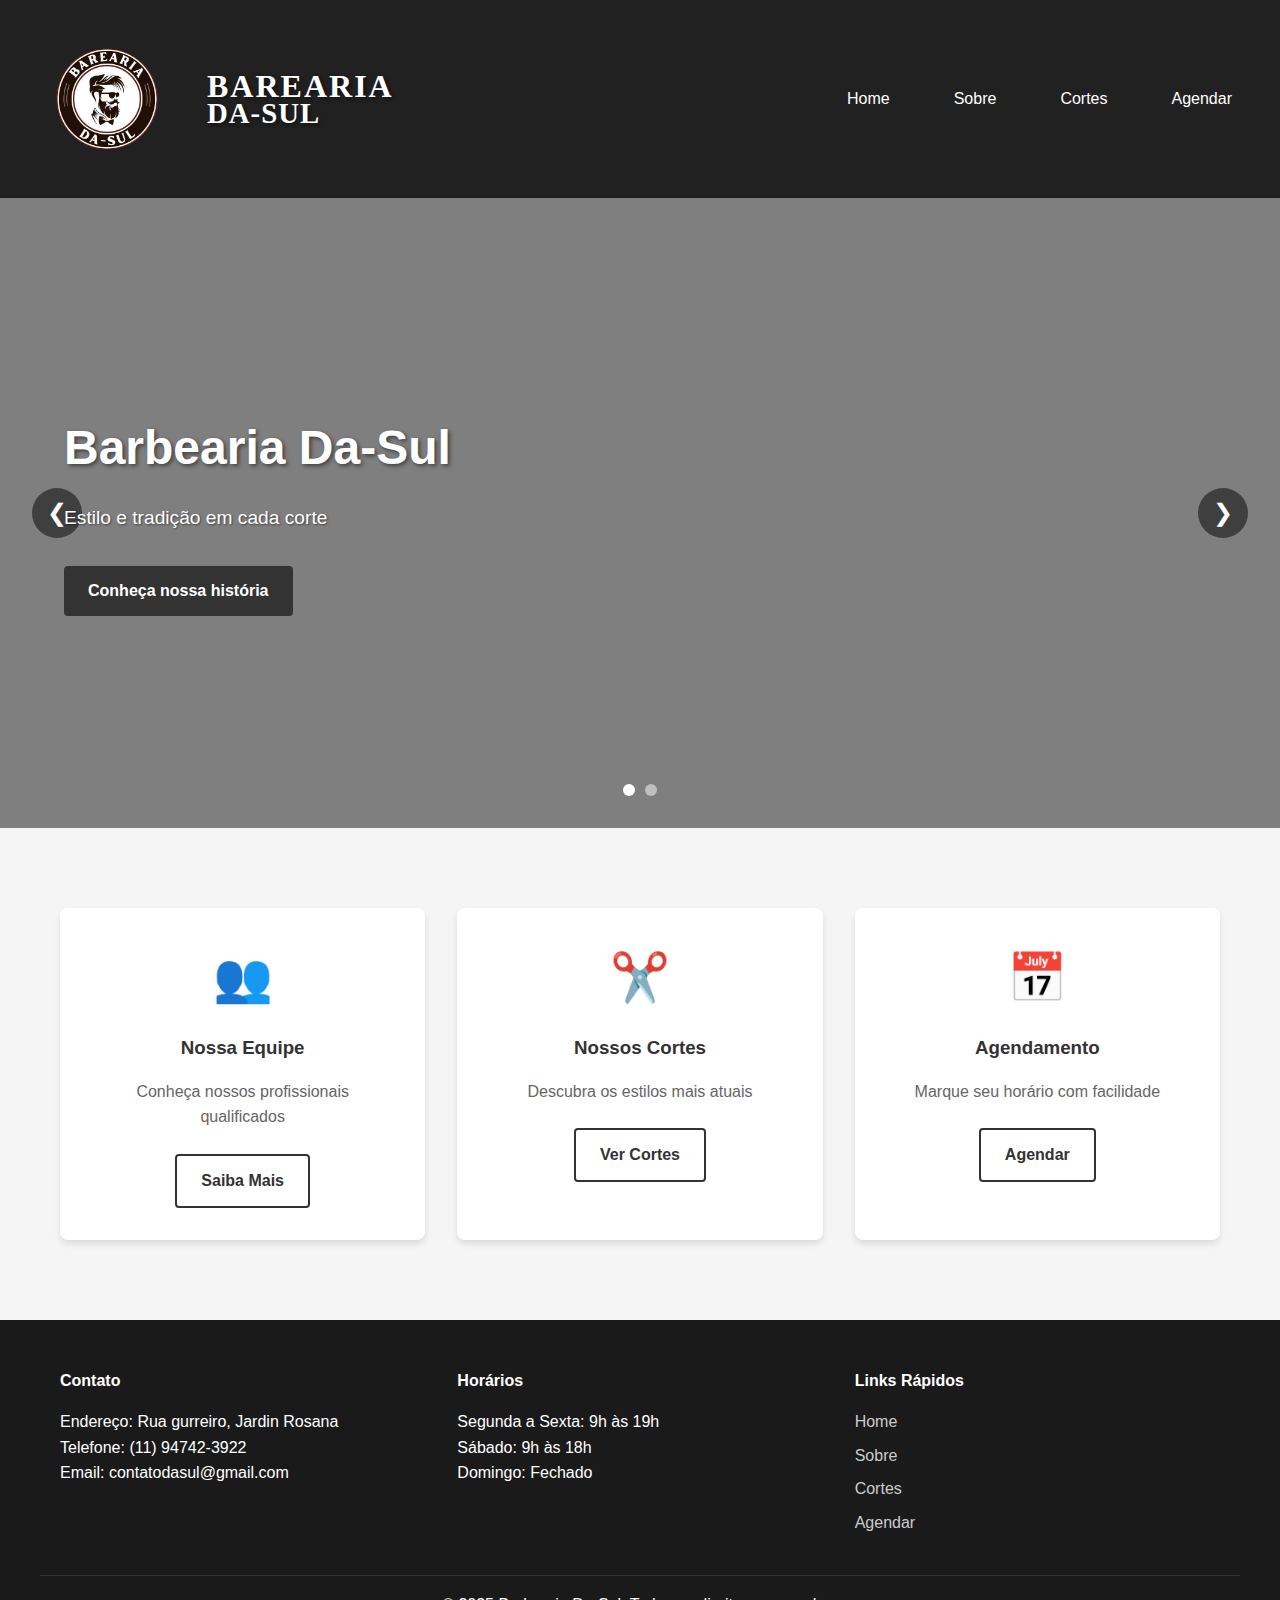
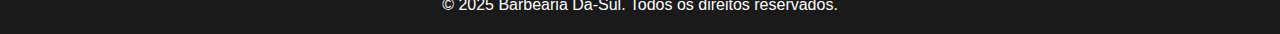
<file: index.html>
<!DOCTYPE html>
<html lang="pt-BR">
<head>
    <meta charset="UTF-8">
    <meta name="viewport" content="width=device-width, initial-scale=1.0">
    <title>Barbearia Da-Sul</title>
    <link rel="stylesheet" href="css/style.css">
</head>
<body>
    <!-- Cabeçalho -->
    <header>
        <nav class="navbar">
            <div class="logo">
    <div class="logo-container">
        <div class="logo-image">
            <img src="img/Logo.PNG" alt="Barbearia Barea Desda" class="logo-img">
        </div>
        
        <div class="logo-content">
            <div class="logo-text">
                <span class="logo-line1">BAREARIA</span>
                <span class="logo-line2">DA-SUL</span>
            </div>
        </div>
    </div>
</div>
            <ul class="nav-links">
                <li><a href="index.html">Home</a></li>
                <li><a href="sobre.html">Sobre</a></li>
                <li><a href="cortes.html">Cortes</a></li>
                <li><a href="agendamento.html">Agendar</a></li>
            </ul>
        </nav>
    </header>

    <!-- Carrossel -->
    <section class="carousel">
        <div class="carousel-slides">
            <div class="slide active">
                <div class="slide-content">
                    <h2>Barbearia Da-Sul</h2>
                    <p>Estilo e tradição em cada corte</p>
                    <a href="sobre.html" class="btn">Conheça nossa história</a>
                </div>
                <div class="slide-image" style="background-image: url('https://images.unsplash.com/photo-1585747860715-2ba37e788b70?ixlib=rb-1.2.1&auto=format&fit=crop&w=1350&q=80');"></div>
            </div>
            <div class="slide">
                <div class="slide-content">
                    <h2>Nossos Cortes</h2>
                    <p>Descubra os estilos mais atuais</p>
                    <a href="cortes.html" class="btn">Ver Cortes</a>
                </div>
                <div class="slide-image" style="background-image: url('https://images.unsplash.com/photo-1599351431202-1e0f0137899a?ixlib=rb-1.2.1&auto=format&fit=crop&w=1350&q=80');"></div>
            </div>
        </div>
        <div class="carousel-controls">
            <button class="prev">&#10094;</button>
            <button class="next">&#10095;</button>
        </div>
        <div class="carousel-indicators">
            <span class="indicator active"></span>
            <span class="indicator"></span>
        </div>
    </section>

    <!-- Seção de serviços -->
    <section class="services">
        <div class="container">
            <div class="service-card">
                <div class="service-icon">👥</div>
                <h3>Nossa Equipe</h3>
                <p>Conheça nossos profissionais qualificados</p>
                <a href="sobre.html" class="btn-secondary">Saiba Mais</a>
            </div>
            <div class="service-card">
                <div class="service-icon">✂️</div>
                <h3>Nossos Cortes</h3>
                <p>Descubra os estilos mais atuais</p>
                <a href="cortes.html" class="btn-secondary">Ver Cortes</a>
            </div>
            <div class="service-card">
                <div class="service-icon">📅</div>
                <h3>Agendamento</h3>
                <p>Marque seu horário com facilidade</p>
                <a href="agendamento.html" class="btn-secondary">Agendar</a>
            </div>
        </div>
    </section>

    <!-- Rodapé -->
    <footer>
        <div class="footer-content">
            <div class="footer-section">
                <h4>Contato</h4>
                <p>Endereço: Rua gurreiro, Jardin Rosana</p>
                <p>Telefone: (11) 94742-3922</p>
                <p>Email: contatodasul@gmail.com</p>
            </div>
            <div class="footer-section">
                <h4>Horários</h4>
                <p>Segunda a Sexta: 9h às 19h</p>
                <p>Sábado: 9h às 18h</p>
                <p>Domingo: Fechado</p>
            </div>
            <div class="footer-section">
                <h4>Links Rápidos</h4>
                <ul>
                    <li><a href="index.html">Home</a></li>
                    <li><a href="sobre.html">Sobre</a></li>
                    <li><a href="cortes.html">Cortes</a></li>
                    <li><a href="agendamento.html">Agendar</a></li>
                </ul>
            </div>
        </div>
        <div class="footer-bottom">
            <p>&copy; 2025 Barbearia Da-Sul. Todos os direitos reservados.</p>
        </div>
    </footer>

    <script src="script/script.js"></script>
</body>
</html>
</file>
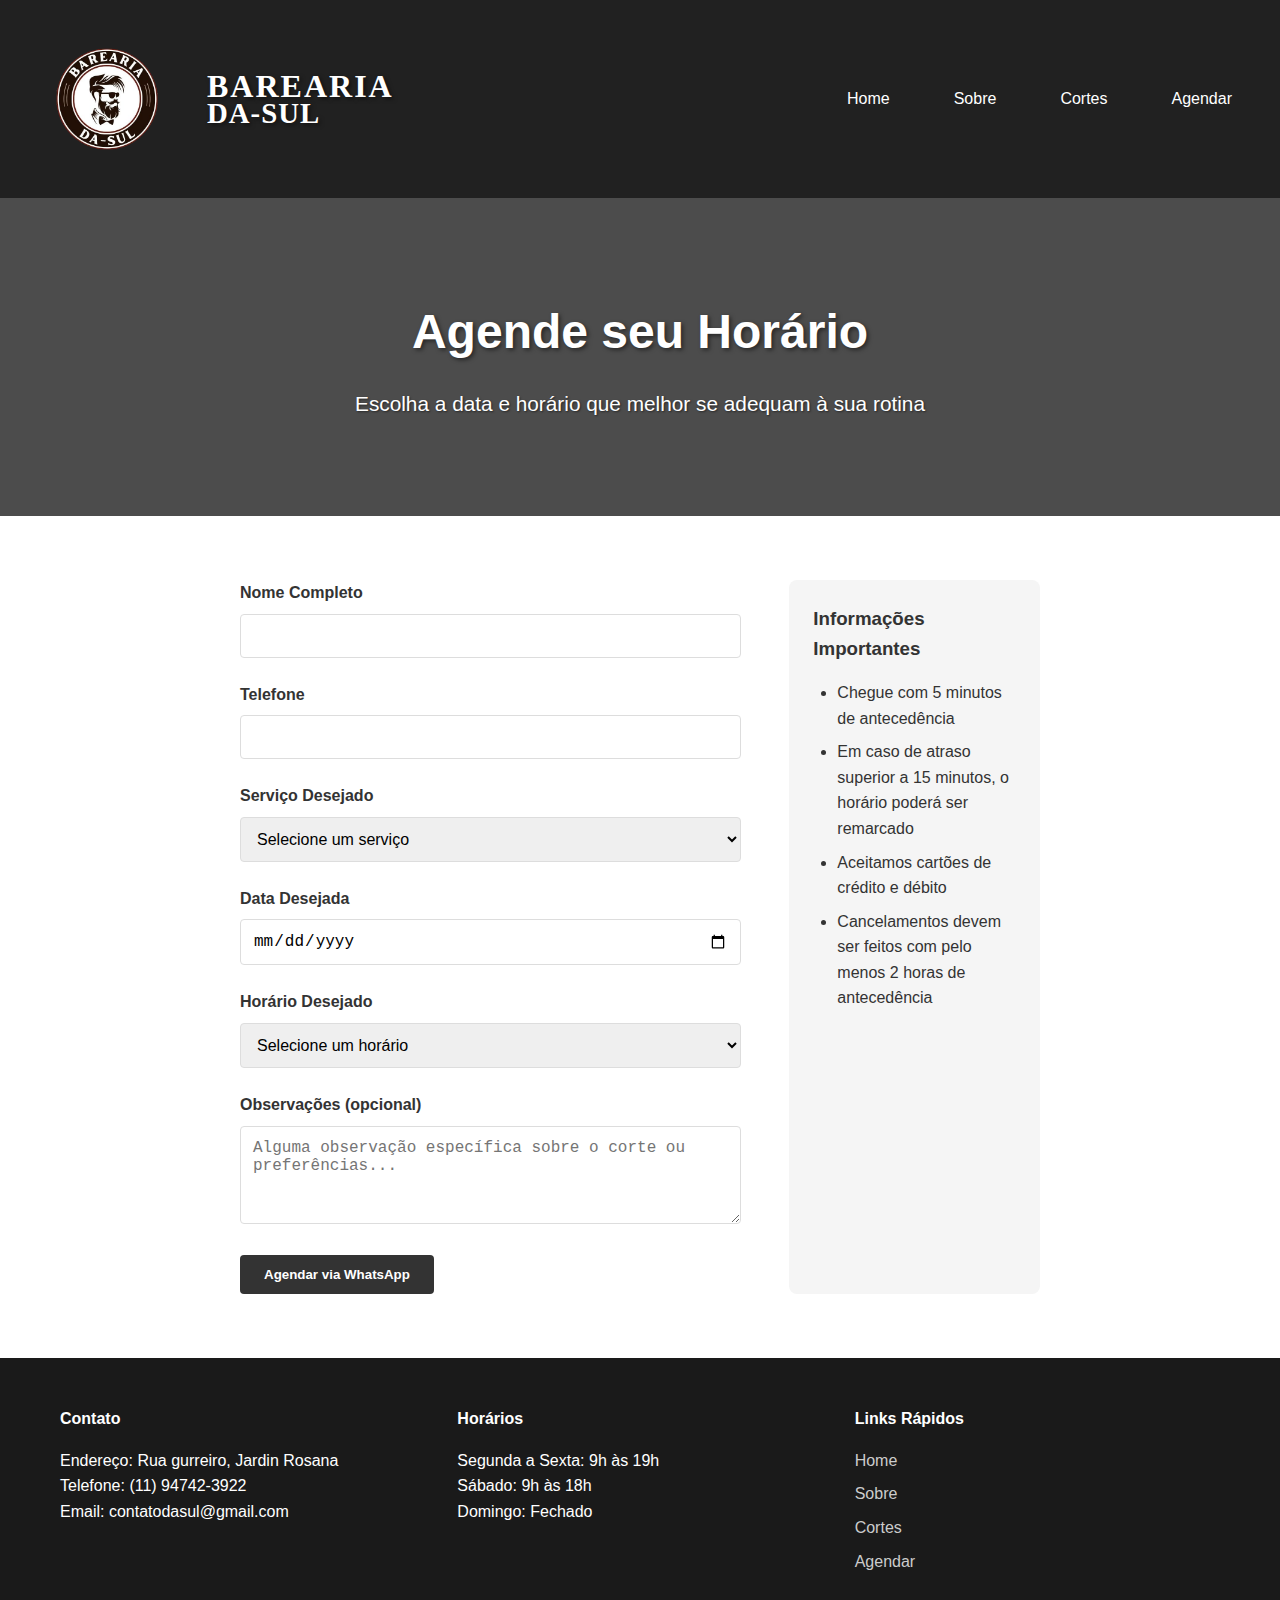
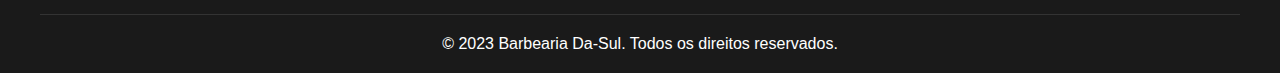
<file: agendamento.html>
<!DOCTYPE html>
<html lang="pt-BR">
<head>
    <meta charset="UTF-8">
    <meta name="viewport" content="width=device-width, initial-scale=1.0">
    <title>Agendamento - Barbearia Da-Sul</title>
    <link rel="stylesheet" href="css/style.css">
</head>
<body>
    <!-- Cabeçalho -->
    <header>
        <nav class="navbar">
            <div class="logo">
    <div class="logo-container">
        <!-- Logo de imagem -->
        <div class="logo-image">
            <img src="img/Logo.PNG" alt="Barbearia Barea Desda" class="logo-img">
        </div>
        
        <div class="logo-content">
            <div class="logo-text">
                <span class="logo-line1">BAREARIA</span>
                <span class="logo-line2">DA-SUL</span>
            </div>
        </div>
    </div>
</div>
            <ul class="nav-links">
                <li><a href="index.html">Home</a></li>
                <li><a href="sobre.html">Sobre</a></li>
                <li><a href="cortes.html">Cortes</a></li>
                <li><a href="agendamento.html">Agendar</a></li>
            </ul>
        </nav>
    </header>

    <!-- Conteúdo principal -->
    <main class="booking-page">
        <section class="booking-hero">
            <h1>Agende seu Horário</h1>
            <p>Escolha a data e horário que melhor se adequam à sua rotina</p>
        </section>

        <section class="booking-content">
            <div class="container">
                <div class="booking-form">
                    <form id="appointment-form">
                        <div class="form-group">
                            <label for="name">Nome Completo</label>
                            <input type="text" id="name" name="name" required>
                        </div>

                        <div class="form-group">
                            <label for="phone">Telefone</label>
                            <input type="tel" id="phone" name="phone" required>
                        </div>

                        <div class="form-group">
                            <label for="service">Serviço Desejado</label>
                            <select id="service" name="service" required>
                                <option value="">Selecione um serviço</option>
                                <option value="corte">Corte de Cabelo</option>
                                <option value="barba">Aparar Barba</option>
                                <option value="combo">Corte + Barba</option>
                                <option value="sobrancelha">Sobrancelha</option>
                                <option value="pigmentacao">Pigmentação</option>
                            </select>
                        </div>

                        <div class="form-group">
                            <label for="date">Data Desejada</label>
                            <input type="date" id="date" name="date" required>
                        </div>

                        <div class="form-group">
                            <label for="time">Horário Desejado</label>
                            <select id="time" name="time" required>
                                <option value="">Selecione um horário</option>
                            </select>
                            
                        </div>

                        <div class="form-group">
                            <label for="notes">Observações (opcional)</label>
                            <textarea id="notes" name="notes" rows="4" placeholder="Alguma observação específica sobre o corte ou preferências..."></textarea>
                        </div>

                        <button type="submit" class="btn">Agendar via WhatsApp</button>
                    </form>

                    <div class="booking-info">
                        <h3>Informações Importantes</h3>
                        <ul>
                            <li>Chegue com 5 minutos de antecedência</li>
                            <li>Em caso de atraso superior a 15 minutos, o horário poderá ser remarcado</li>
                            <li>Aceitamos cartões de crédito e débito</li>
                            <li>Cancelamentos devem ser feitos com pelo menos 2 horas de antecedência</li>
                        </ul>
                    </div>
                </div>
            </div>
        </section>
    </main>

    <!-- Rodapé -->
    <footer>
        <div class="footer-content">
            <div class="footer-section">
                <h4>Contato</h4>
                <p>Endereço: Rua gurreiro, Jardin Rosana</p>
                <p>Telefone: (11) 94742-3922</p>
                <p>Email: contatodasul@gmail.com</p>
            </div>
            <div class="footer-section">
                <h4>Horários</h4>
                <p>Segunda a Sexta: 9h às 19h</p>
                <p>Sábado: 9h às 18h</p>
                <p>Domingo: Fechado</p>
            </div>
            <div class="footer-section">
                <h4>Links Rápidos</h4>
                <ul>
                    <li><a href="index.html">Home</a></li>
                    <li><a href="sobre.html">Sobre</a></li>
                    <li><a href="cortes.html">Cortes</a></li>
                    <li><a href="agendamento.html">Agendar</a></li>
                </ul>
            </div>
        </div>
        <div class="footer-bottom">
            <p>&copy; 2023 Barbearia Da-Sul. Todos os direitos reservados.</p>
        </div>
    </footer>

    <script src="script/script.js"></script>
</body>
</html>
</file>
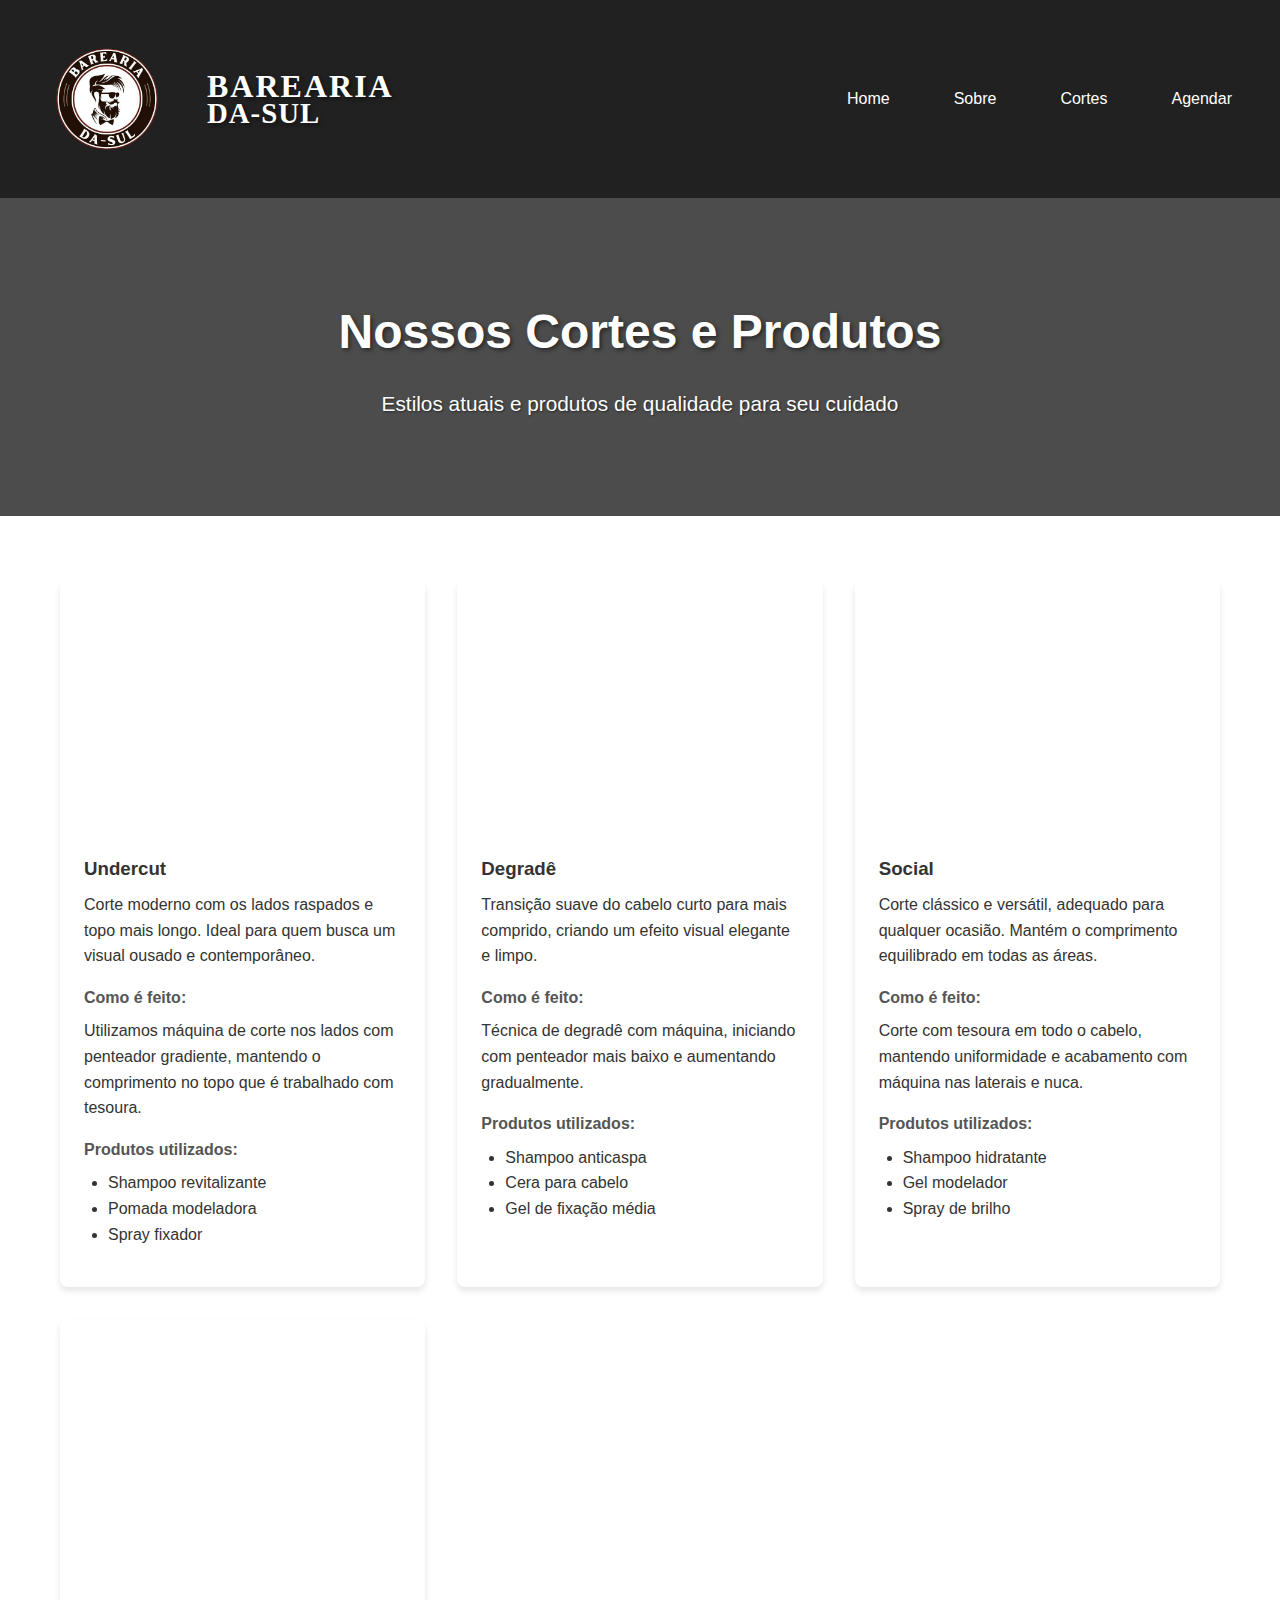
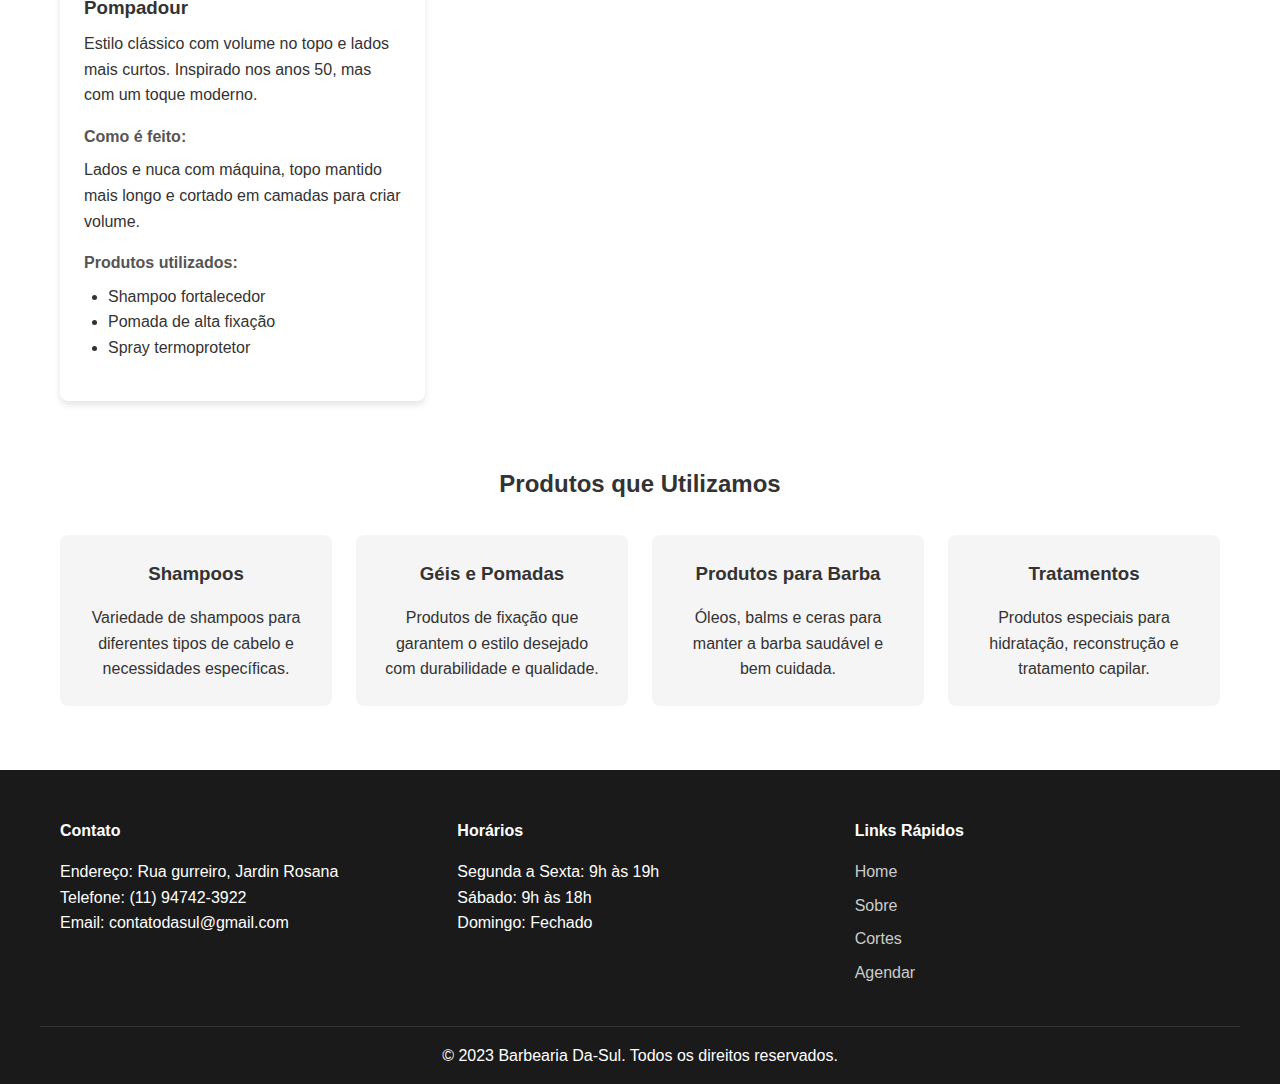
<file: cortes.html>
<!DOCTYPE html>
<html lang="pt-BR">
<head>
    <meta charset="UTF-8">
    <meta name="viewport" content="width=device-width, initial-scale=1.0">
    <title>Cortes - Barbearia Da-Sul</title>
    <link rel="stylesheet" href="css/style.css">
</head>
<body>
    <!-- Cabeçalho -->
    <header>
        <nav class="navbar">
            <div class="logo">
    <div class="logo-container">
        <div class="logo-image">
            <img src="img/Logo.PNG" alt="Barbearia Barea Desda" class="logo-img">
        </div>
        
        <div class="logo-content">
            <div class="logo-text">
                <span class="logo-line1">BAREARIA</span>
                <span class="logo-line2">DA-SUL</span>
            </div>
        </div>
    </div>
</div>
            <ul class="nav-links">
                <li><a href="index.html">Home</a></li>
                <li><a href="sobre.html">Sobre</a></li>
                <li><a href="cortes.html">Cortes</a></li>
                <li><a href="agendamento.html">Agendar</a></li>
            </ul>
        </nav>
    </header>

    <!-- Conteúdo principal -->
    <main class="cuts-page">
        <section class="cuts-hero">
            <h1>Nossos Cortes e Produtos</h1>
            <p>Estilos atuais e produtos de qualidade para seu cuidado</p>
        </section>

        <section class="cuts-content">
            <div class="container">
                <div class="cuts-grid">
                    <div class="cut-card">
                        <div class="cut-image" style="background-image: url('https://images.unsplash.com/photo-1503951914875-452162b0f3f1?ixlib=rb-1.2.1&auto=format&fit=crop&w=1350&q=80');"></div>
                        <div class="cut-info">
                            <h3>Undercut</h3>
                            <p>Corte moderno com os lados raspados e topo mais longo. Ideal para quem busca um visual ousado e contemporâneo.</p>
                            <div class="cut-details">
                                <h4>Como é feito:</h4>
                                <p>Utilizamos máquina de corte nos lados com penteador gradiente, mantendo o comprimento no topo que é trabalhado com tesoura.</p>
                                <h4>Produtos utilizados:</h4>
                                <ul>
                                    <li>Shampoo revitalizante</li>
                                    <li>Pomada modeladora</li>
                                    <li>Spray fixador</li>
                                </ul>
                            </div>
                        </div>
                    </div>

                    <div class="cut-card">
                        <div class="cut-image" style="background-image: url('https://images.unsplash.com/photo-1622286342621-4bd786c2447c?ixlib=rb-1.2.1&auto=format&fit=crop&w=1350&q=80');"></div>
                        <div class="cut-info">
                            <h3>Degradê</h3>
                            <p>Transição suave do cabelo curto para mais comprido, criando um efeito visual elegante e limpo.</p>
                            <div class="cut-details">
                                <h4>Como é feito:</h4>
                                <p>Técnica de degradê com máquina, iniciando com penteador mais baixo e aumentando gradualmente.</p>
                                <h4>Produtos utilizados:</h4>
                                <ul>
                                    <li>Shampoo anticaspa</li>
                                    <li>Cera para cabelo</li>
                                    <li>Gel de fixação média</li>
                                </ul>
                            </div>
                        </div>
                    </div>

                    <div class="cut-card">
                        <div class="cut-image" style="background-image: url('https://images.unsplash.com/photo-1567894340315-735d7c361db0?ixlib=rb-1.2.1&auto=format&fit=crop&w=1350&q=80');"></div>
                        <div class="cut-info">
                            <h3>Social</h3>
                            <p>Corte clássico e versátil, adequado para qualquer ocasião. Mantém o comprimento equilibrado em todas as áreas.</p>
                            <div class="cut-details">
                                <h4>Como é feito:</h4>
                                <p>Corte com tesoura em todo o cabelo, mantendo uniformidade e acabamento com máquina nas laterais e nuca.</p>
                                <h4>Produtos utilizados:</h4>
                                <ul>
                                    <li>Shampoo hidratante</li>
                                    <li>Gel modelador</li>
                                    <li>Spray de brilho</li>
                                </ul>
                            </div>
                        </div>
                    </div>

                    <div class="cut-card">
                        <div class="cut-image" style="background-image: url('https://images.unsplash.com/photo-1622286342621-4bd786c2447c?ixlib=rb-1.2.1&auto=format&fit=crop&w=1350&q=80');"></div>
                        <div class="cut-info">
                            <h3>Pompadour</h3>
                            <p>Estilo clássico com volume no topo e lados mais curtos. Inspirado nos anos 50, mas com um toque moderno.</p>
                            <div class="cut-details">
                                <h4>Como é feito:</h4>
                                <p>Lados e nuca com máquina, topo mantido mais longo e cortado em camadas para criar volume.</p>
                                <h4>Produtos utilizados:</h4>
                                <ul>
                                    <li>Shampoo fortalecedor</li>
                                    <li>Pomada de alta fixação</li>
                                    <li>Spray termoprotetor</li>
                                </ul>
                            </div>
                        </div>
                    </div>
                </div>

                <div class="products-section">
                    <h2>Produtos que Utilizamos</h2>
                    <div class="products-grid">
                        <div class="product-card">
                            <h3>Shampoos</h3>
                            <p>Variedade de shampoos para diferentes tipos de cabelo e necessidades específicas.</p>
                        </div>
                        <div class="product-card">
                            <h3>Géis e Pomadas</h3>
                            <p>Produtos de fixação que garantem o estilo desejado com durabilidade e qualidade.</p>
                        </div>
                        <div class="product-card">
                            <h3>Produtos para Barba</h3>
                            <p>Óleos, balms e ceras para manter a barba saudável e bem cuidada.</p>
                        </div>
                        <div class="product-card">
                            <h3>Tratamentos</h3>
                            <p>Produtos especiais para hidratação, reconstrução e tratamento capilar.</p>
                        </div>
                    </div>
                </div>
            </div>
        </section>
    </main>

    <!-- Rodapé -->
    <footer>
        <div class="footer-content">
            <div class="footer-section">
                <h4>Contato</h4>
                <p>Endereço: Rua gurreiro, Jardin Rosana</p>
                <p>Telefone: (11) 94742-3922</p>
                <p>Email: contatodasul@gmail.com</p>
            </div>
            <div class="footer-section">
                <h4>Horários</h4>
                <p>Segunda a Sexta: 9h às 19h</p>
                <p>Sábado: 9h às 18h</p>
                <p>Domingo: Fechado</p>
            </div>
            <div class="footer-section">
                <h4>Links Rápidos</h4>
                <ul>
                    <li><a href="index.html">Home</a></li>
                    <li><a href="sobre.html">Sobre</a></li>
                    <li><a href="cortes.html">Cortes</a></li>
                    <li><a href="agendamento.html">Agendar</a></li>
                </ul>
            </div>
        </div>
        <div class="footer-bottom">
            <p>&copy; 2023 Barbearia Da-Sul. Todos os direitos reservados.</p>
        </div>
    </footer>

    <script src="script/script.js"></script>
</body>
</html>
</file>
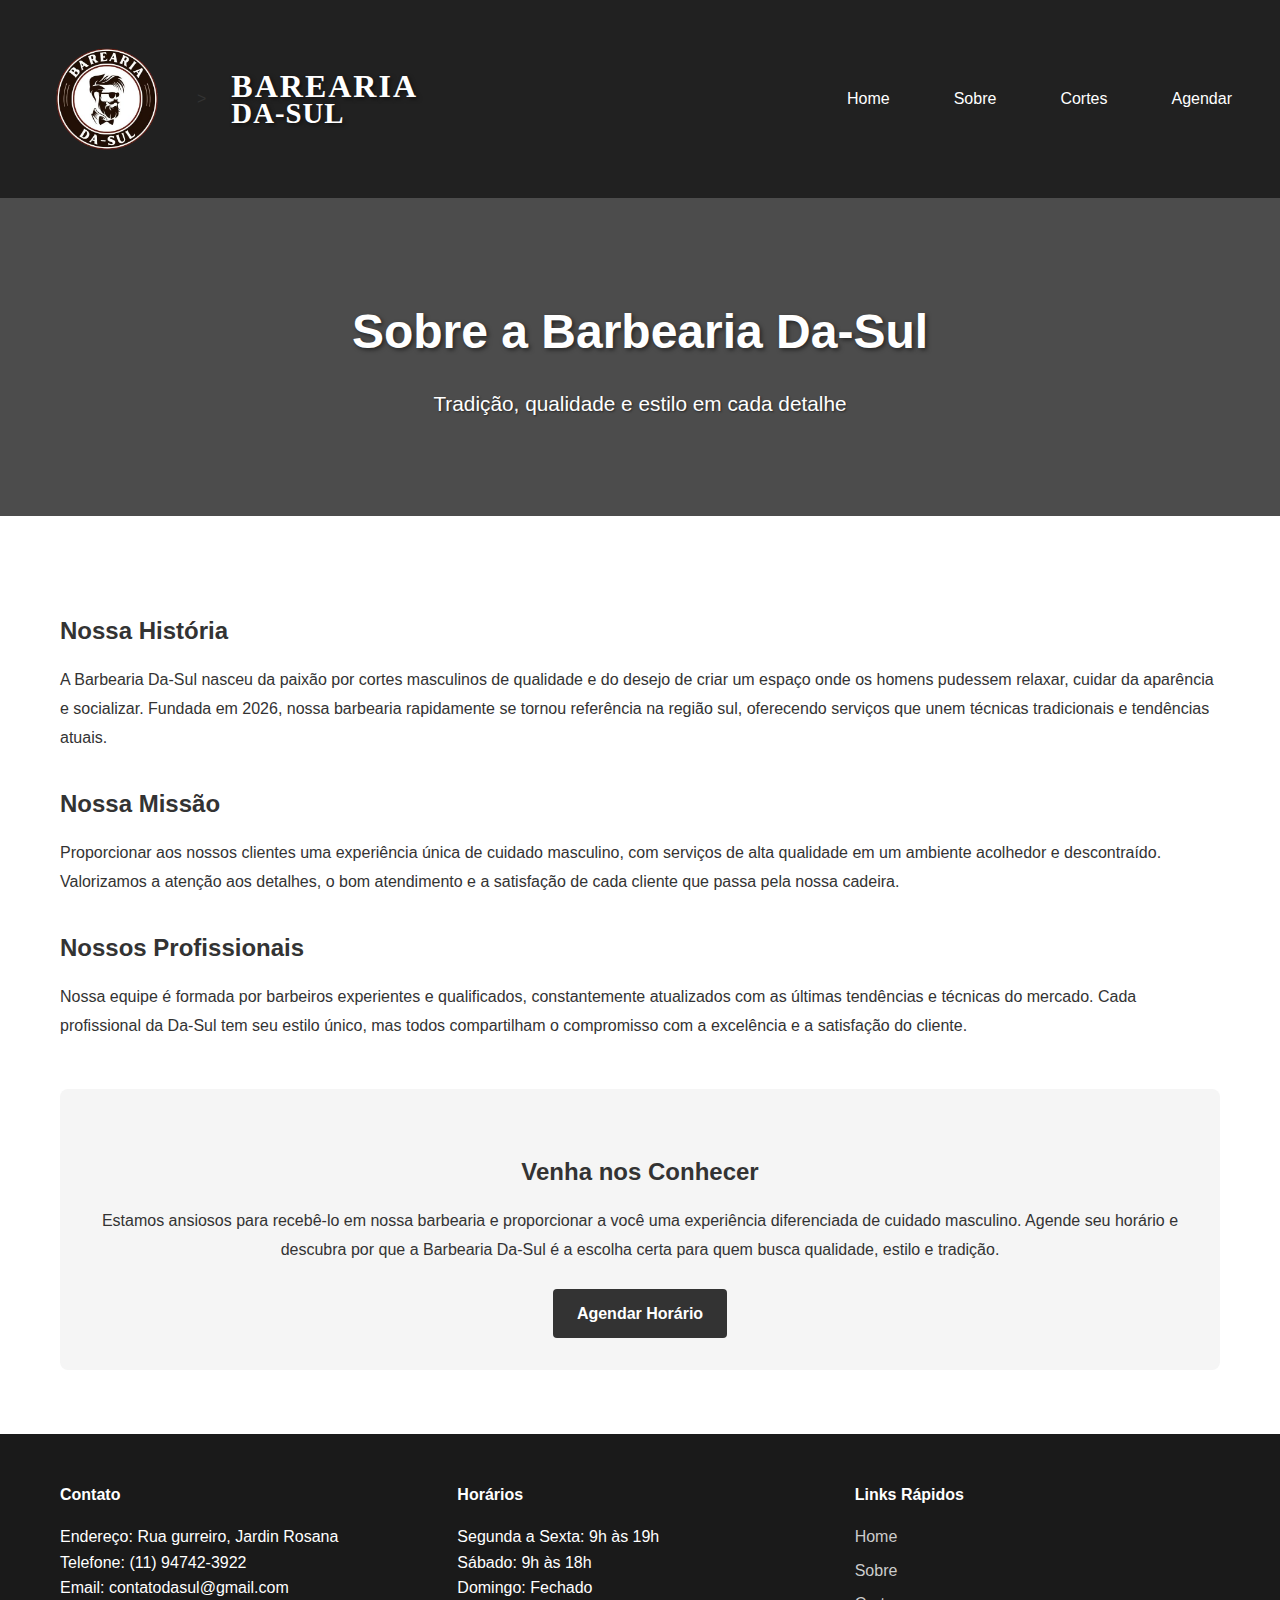
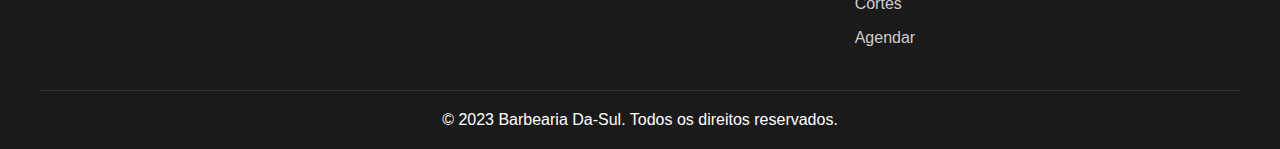
<file: sobre.html>
<!DOCTYPE html>
<html lang="pt-BR">
<head>
    <meta charset="UTF-8">
    <meta name="viewport" content="width=device-width, initial-scale=1.0">
    <title>Sobre - Barbearia Da-Sul</title>
    <link rel="stylesheet" href="css/style.css">
</head>
<body>
    <!-- Cabeçalho -->
    <header>
        <nav class="navbar">
            <div class="logo">
    <div class="logo-container">
        <div class="logo-image">
            <img src="img/Logo.PNG" alt="Barbearia Barea Desda" class="logo-img">
        </div>
        >
        <div class="logo-content">
            <div class="logo-text">
                <span class="logo-line1">BAREARIA</span>
                <span class="logo-line2">DA-SUL</span>
            </div>
        </div>
    </div>
</div>
            <ul class="nav-links">
                <li><a href="index.html">Home</a></li>
                <li><a href="sobre.html">Sobre</a></li>
                <li><a href="cortes.html">Cortes</a></li>
                <li><a href="agendamento.html">Agendar</a></li>
            </ul>
        </nav>
    </header>

    <!-- Conteúdo principal -->
    <main class="about-page">
        <section class="about-hero">
            <h1>Sobre a Barbearia Da-Sul</h1>
            <p>Tradição, qualidade e estilo em cada detalhe</p>
        </section>

        <section class="about-content">
            <div class="container">
                <div class="about-text">
                    <h2>Nossa História</h2>
                    <p>A Barbearia Da-Sul nasceu da paixão por cortes masculinos de qualidade e do desejo de criar um espaço onde os homens pudessem relaxar, cuidar da aparência e socializar. Fundada em 2026, nossa barbearia rapidamente se tornou referência na região sul, oferecendo serviços que unem técnicas tradicionais e tendências atuais.</p>
                    
                    <h2>Nossa Missão</h2>
                    <p>Proporcionar aos nossos clientes uma experiência única de cuidado masculino, com serviços de alta qualidade em um ambiente acolhedor e descontraído. Valorizamos a atenção aos detalhes, o bom atendimento e a satisfação de cada cliente que passa pela nossa cadeira.</p>
                    
                    <h2>Nossos Profissionais</h2>
                    <p>Nossa equipe é formada por barbeiros experientes e qualificados, constantemente atualizados com as últimas tendências e técnicas do mercado. Cada profissional da Da-Sul tem seu estilo único, mas todos compartilham o compromisso com a excelência e a satisfação do cliente.</p>
                    
                    <div class="invitation">
                        <h2>Venha nos Conhecer</h2>
                        <p>Estamos ansiosos para recebê-lo em nossa barbearia e proporcionar a você uma experiência diferenciada de cuidado masculino. Agende seu horário e descubra por que a Barbearia Da-Sul é a escolha certa para quem busca qualidade, estilo e tradição.</p>
                        <a href="agendamento.html" class="btn">Agendar Horário</a>
                    </div>
                </div>
            </div>
        </section>
    </main>

    <!-- Rodapé -->
    <footer>
        <div class="footer-content">
            <div class="footer-section">
                <h4>Contato</h4>
                <p>Endereço: Rua gurreiro, Jardin Rosana</p>
                <p>Telefone: (11) 94742-3922</p>
                <p>Email: contatodasul@gmail.com</p>
            </div>
            <div class="footer-section">
                <h4>Horários</h4>
                <p>Segunda a Sexta: 9h às 19h</p>
                <p>Sábado: 9h às 18h</p>
                <p>Domingo: Fechado</p>
            </div>
            <div class="footer-section">
                <h4>Links Rápidos</h4>
                <ul>
                    <li><a href="index.html">Home</a></li>
                    <li><a href="sobre.html">Sobre</a></li>
                    <li><a href="cortes.html">Cortes</a></li>
                    <li><a href="agendamento.html">Agendar</a></li>
                </ul>
            </div>
        </div>
        <div class="footer-bottom">
            <p>&copy; 2023 Barbearia Da-Sul. Todos os direitos reservados.</p>
        </div>
    </footer>

    <script src="script/script.js"></script>
</body>
</html>
</file>
<file: css/style.css>
/* configurações básicas */
* {
    margin: 0;
    padding: 0;
    box-sizing: border-box;
}

body {
    font-family: 'Segoe UI', Tahoma, Geneva, Verdana, sans-serif;
    line-height: 1.6;
    color: #333;
    background-color: #fff;
}

.container {
    max-width: 1200px;
    margin: 0 auto;
    padding: 0 20px;
}

/* Cabeçalho */
header {
    background-image: linear-gradient(rgba(0, 0, 0, 0.7), rgba(0, 0, 0, 0.7)), 
                      url('https://images.unsplash.com/photo-1585747860715-2ba37e788b70?ixlib=rb-1.2.1&auto=format&fit=crop&w=1350&q=80');
    background-size: cover;
    background-position: center;
    background-repeat: no-repeat;
    position: relative;
}

.navbar {
    display: flex;
    justify-content: space-between;
    align-items: center;
    padding: 1.5rem 2rem;
    position: relative;
    z-index: 2;
}

.navbar::before {
    content: '';
    position: absolute;
    top: 0;
    left: 0;
    right: 0;
    bottom: 0;
    background: rgba(26, 26, 26, 0.85);
    z-index: -1;
}

/* Logo Styles */
.logo-container {
    display: flex;
    align-items: center;
    gap: 15px;
}

.logo-emblema {
    position: relative;
    width: 70px;
    height: 70px;
    background: linear-gradient(135deg, #8B4513, #D2691E);
    border-radius: 50%;
    display: flex;
    align-items: center;
    justify-content: center;
    border: 3px solid #fff;
    box-shadow: 0 4px 8px rgba(0, 0, 0, 0.3);
    overflow: hidden;
    flex-shrink: 0;
}

.emblema-inner {
    position: relative;
    width: 55px;
    height: 55px;
    background: #1a1a1a;
    border-radius: 50%;
    display: flex;
    align-items: center;
    justify-content: center;
    border: 2px solid #8B4513;
}

.emblema-scissors {
    position: relative;
    width: 35px;
    height: 35px;
}

.emblema-scissors::before,
.emblema-scissors::after {
    content: '';
    position: absolute;
    background: #fff;
    border-radius: 2px;
    box-shadow: 0 0 0 1px #8B4513;
}

.emblema-scissors::before {
    width: 30px;
    height: 5px;
    top: 15px;
    left: 2px;
    transform: rotate(45deg);
}

.emblema-scissors::after {
    width: 30px;
    height: 5px;
    top: 15px;
    left: 2px;
    transform: rotate(-45deg);
}

.emblema-ring {
    position: absolute;
    width: 65px;
    height: 65px;
    border: 2px solid #8B4513;
    border-radius: 50%;
    top: 50%;
    left: 50%;
    transform: translate(-50%, -50%);
}

.emblema-ring::before {
    content: '•';
    position: absolute;
    color: #8B4513;
    font-size: 8px;
    top: -4px;
    left: 50%;
    transform: translateX(-50%);
}

.emblema-ring::after {
    content: '•';
    position: absolute;
    color: #8B4513;
    font-size: 8px;
    bottom: -4px;
    left: 50%;
    transform: translateX(-50%);
}

/* Logo de imagem */
.logo-image {
    display: flex;
    align-items: center;
    justify-content: center;
    flex-shrink: 0;
}

.logo-img {
    height: 150px;
    width: auto;
    transition: all 0.3s ease;
}

.logo-content {
    display: flex;
    flex-direction: column;
    align-items: flex-start;
    margin-left: 10px;
}

.logo-text {
    display: flex;
    flex-direction: column;
    line-height: 1;
}

.logo-line1 {
    font-size: 2rem;
    font-weight: bold;
    color: #fff;
    letter-spacing: 2px;
    font-family: 'Georgia', serif;
    text-shadow: 2px 2px 4px rgba(0, 0, 0, 0.5);
}

.logo-line2 {
    font-size: 1.8rem;
    font-weight: bold;
    color: #fff;
    letter-spacing: 1px;
    margin-top: -3px;
    font-family: 'Georgia', serif;
    text-shadow: 2px 2px 4px rgba(0, 0, 0, 0.5);
}

.logo-year {
    font-size: 0.9rem;
    color: #fff;
    margin-top: 5px;
    font-weight: normal;
    letter-spacing: 1px;
    text-shadow: 1px 1px 2px rgba(0, 0, 0, 0.5);
}

/* Navegação */
.nav-links {
    display: flex;
    list-style: none;
}

.nav-links li {
    margin-left: 2rem;
}

.nav-links a {
    color: white;
    text-decoration: none;
    font-weight: 500;
    transition: color 0.3s;
    padding: 0.5rem 1rem;
    border-radius: 4px;
    transition: all 0.3s ease;
}

.nav-links a:hover {
    color: #fff;
    background-color: rgba(255, 255, 255, 0.1);
}

/* Carrossel */
.carousel {
    position: relative;
    height: 70vh;
    overflow: hidden;
}

.carousel-slides {
    display: flex;
    height: 100%;
    transition: transform 0.5s ease;
}

.slide {
    position: relative;
    min-width: 100%;
    height: 100%;
    display: flex;
    align-items: center;
}

.slide-image {
    position: absolute;
    top: 0;
    left: 0;
    width: 100%;
    height: 100%;
    background-size: cover;
    background-position: center;
    z-index: -1;
}

.slide-image::after {
    content: '';
    position: absolute;
    top: 0;
    left: 0;
    width: 100%;
    height: 100%;
    background: rgba(0, 0, 0, 0.5);
}

.slide-content {
    max-width: 600px;
    margin-left: 5%;
    color: white;
    z-index: 1;
}

.slide-content h2 {
    font-size: 3rem;
    margin-bottom: 1rem;
    text-shadow: 2px 2px 4px rgba(0, 0, 0, 0.5);
}

.slide-content p {
    font-size: 1.2rem;
    margin-bottom: 2rem;
    text-shadow: 1px 1px 2px rgba(0, 0, 0, 0.5);
}

.carousel-controls {
    position: absolute;
    top: 50%;
    width: 100%;
    display: flex;
    justify-content: space-between;
    transform: translateY(-50%);
    padding: 0 2rem;
}

.carousel-controls button {
    background: rgba(0, 0, 0, 0.5);
    color: white;
    border: none;
    padding: 1rem;
    cursor: pointer;
    font-size: 1.5rem;
    border-radius: 50%;
    width: 50px;
    height: 50px;
    display: flex;
    align-items: center;
    justify-content: center;
    transition: background 0.3s;
}

.carousel-controls button:hover {
    background: rgba(0, 0, 0, 0.8);
}

.carousel-indicators {
    position: absolute;
    bottom: 2rem;
    left: 50%;
    transform: translateX(-50%);
    display: flex;
    gap: 10px;
}

.indicator {
    width: 12px;
    height: 12px;
    border-radius: 50%;
    background: rgba(255, 255, 255, 0.5);
    cursor: pointer;
    transition: background 0.3s;
}

.indicator.active {
    background: white;
}

/* Botões */
.btn, .btn-secondary {
    display: inline-block;
    padding: 12px 24px;
    background-color: #333;
    color: white;
    text-decoration: none;
    border-radius: 4px;
    font-weight: bold;
    transition: background-color 0.3s;
    border: none;
    cursor: pointer;
}

.btn:hover, .btn-secondary:hover {
    background-color: #555;
}

.btn-secondary {
    background-color: transparent;
    border: 2px solid #333;
    color: #333;
}

.btn-secondary:hover {
    background-color: #333;
    color: white;
}

/* Seção de Serviços */
.services {
    padding: 5rem 0;
    background-color: #f5f5f5;
}

.services .container {
    display: flex;
    justify-content: space-between;
    gap: 2rem;
}

.service-card {
    flex: 1;
    background: white;
    padding: 2rem;
    border-radius: 8px;
    text-align: center;
    box-shadow: 0 4px 6px rgba(0, 0, 0, 0.1);
    transition: transform 0.3s;
}

.service-card:hover {
    transform: translateY(-5px);
}

.service-icon {
    font-size: 3rem;
    margin-bottom: 1rem;
}

.service-card h3 {
    margin-bottom: 1rem;
    color: #333;
}

.service-card p {
    margin-bottom: 1.5rem;
    color: #666;
}

/* Páginas específicas */
.about-hero, .cuts-hero, .booking-hero {
    background-image: linear-gradient(rgba(0, 0, 0, 0.7), rgba(0, 0, 0, 0.7)), 
                      url('https://images.unsplash.com/photo-1599351431202-1e0f0137899a?ixlib=rb-1.2.1&auto=format&fit=crop&w=1350&q=80');
    background-size: cover;
    background-position: center;
    color: white;
    padding: 6rem 0;
    text-align: center;
    position: relative;
}

.about-hero h1, .cuts-hero h1, .booking-hero h1 {
    font-size: 3rem;
    margin-bottom: 1rem;
    text-shadow: 2px 2px 4px rgba(0, 0, 0, 0.5);
}

.about-hero p, .cuts-hero p, .booking-hero p {
    font-size: 1.3rem;
    text-shadow: 1px 1px 2px rgba(0, 0, 0, 0.5);
}

.about-content, .cuts-content, .booking-content {
    padding: 4rem 0;
}

.about-text h2 {
    margin: 2rem 0 1rem;
    color: #333;
}

.about-text p {
    margin-bottom: 1.5rem;
    line-height: 1.8;
}

.invitation {
    background-color: #f5f5f5;
    padding: 2rem;
    border-radius: 8px;
    margin-top: 3rem;
    text-align: center;
}

/* Cortes */
.cuts-grid {
    display: grid;
    grid-template-columns: repeat(auto-fit, minmax(300px, 1fr));
    gap: 2rem;
    margin-bottom: 4rem;
}

.cut-card {
    background: white;
    border-radius: 8px;
    overflow: hidden;
    box-shadow: 0 4px 6px rgba(0, 0, 0, 0.1);
    transition: transform 0.3s;
}

.cut-card:hover {
    transform: translateY(-5px);
}

.cut-image {
    height: 250px;
    background-size: cover;
    background-position: center;
    transition: transform 0.3s;
}

.cut-card:hover .cut-image {
    transform: scale(1.05);
}

.cut-info {
    padding: 1.5rem;
}

.cut-info h3 {
    margin-bottom: 0.5rem;
    color: #333;
}

.cut-details {
    margin-top: 1rem;
}

.cut-details h4 {
    margin: 1rem 0 0.5rem;
    color: #555;
}

.cut-details ul {
    padding-left: 1.5rem;
    margin-bottom: 1rem;
}

.products-section h2 {
    text-align: center;
    margin-bottom: 2rem;
    color: #333;
}

.products-grid {
    display: grid;
    grid-template-columns: repeat(auto-fit, minmax(250px, 1fr));
    gap: 1.5rem;
}

.product-card {
    background: #f5f5f5;
    padding: 1.5rem;
    border-radius: 8px;
    text-align: center;
    transition: transform 0.3s;
}

.product-card:hover {
    transform: translateY(-3px);
}

.product-card h3 {
    margin-bottom: 1rem;
    color: #333;
}

/* Agendamento */
.booking-form {
    max-width: 800px;
    margin: 0 auto;
    display: grid;
    grid-template-columns: 2fr 1fr;
    gap: 3rem;
}

.form-group {
    margin-bottom: 1.5rem;
}

.form-group label {
    display: block;
    margin-bottom: 0.5rem;
    font-weight: bold;
    color: #333;
}

.form-group input,
.form-group select,
.form-group textarea {
    width: 100%;
    padding: 0.75rem;
    border: 1px solid #ddd;
    border-radius: 4px;
    font-size: 1rem;
    transition: border-color 0.3s;
}

.form-group input:focus,
.form-group select:focus,
.form-group textarea:focus {
    outline: none;
    border-color: #333;
    box-shadow: 0 0 0 2px rgba(51, 51, 51, 0.1);
}

.form-group textarea {
    resize: vertical;
}

.booking-info {
    background: #f5f5f5;
    padding: 1.5rem;
    border-radius: 8px;
}

.booking-info h3 {
    margin-bottom: 1rem;
    color: #333;
}

.booking-info ul {
    list-style-type: disc;
    padding-left: 1.5rem;
}

.booking-info li {
    margin-bottom: 0.5rem;
}

/* Rodapé */
footer {
    background-color: #1a1a1a;
    color: white;
    padding: 3rem 0 1rem;
}

.footer-content {
    display: flex;
    justify-content: space-between;
    max-width: 1200px;
    margin: 0 auto;
    padding: 0 20px;
}

.footer-section {
    flex: 1;
    margin-right: 2rem;
}

.footer-section:last-child {
    margin-right: 0;
}

.footer-section h4 {
    margin-bottom: 1rem;
    color: #fff;
}

.footer-section ul {
    list-style: none;
}

.footer-section ul li {
    margin-bottom: 0.5rem;
}

.footer-section a {
    color: #ccc;
    text-decoration: none;
    transition: color 0.3s;
}

.footer-section a:hover {
    color: white;
}

/* Logo no rodapé */
.footer-logo .logo-container {
    align-items: flex-start;
}

.footer-logo .logo-emblema {
    width: 50px;
    height: 50px;
}

.footer-logo .emblema-inner {
    width: 40px;
    height: 40px;
}

.footer-logo .emblema-scissors {
    width: 25px;
    height: 25px;
}

.footer-logo .emblema-scissors::before,
.footer-logo .emblema-scissors::after {
    width: 20px;
    height: 4px;
}

.footer-logo .logo-img {
    height: 60px;
}

.footer-logo .logo-line1,
.footer-logo .logo-line2 {
    font-size: 1.3rem;
}

.footer-logo .logo-year {
    font-size: 0.7rem;
}

.footer-bottom {
    text-align: center;
    margin-top: 2rem;
    padding-top: 1rem;
    border-top: 1px solid #333;
    max-width: 1200px;
    margin-left: auto;
    margin-right: auto;
}

/* Responsividade */
@media (max-width: 768px) {
    .navbar {
        flex-direction: column;
        padding: 1rem;
    }
    
    .nav-links {
        margin-top: 1rem;
        flex-wrap: wrap;
        justify-content: center;
    }
    
    .nav-links li {
        margin: 0.5rem;
    }
    
    .services .container {
        flex-direction: column;
    }
    
    .carousel {
        height: 50vh;
    }
    
    .slide-content h2 {
        font-size: 2rem;
    }
    
    .footer-content {
        flex-direction: column;
    }
    
    .footer-section {
        margin-right: 0;
        margin-bottom: 2rem;
    }
    
    .booking-form {
        grid-template-columns: 1fr;
    }
    
    .cuts-grid {
        grid-template-columns: 1fr;
    }
    
    .logo-container {
        gap: 10px;
    }
    
    .logo-emblema {
        width: 60px;
        height: 60px;
    }
    
    .emblema-inner {
        width: 45px;
        height: 45px;
    }
    
    .emblema-scissors {
        width: 30px;
        height: 30px;
    }
    
    .logo-img {
        height: 65px;
    }
    
    .logo-line1 {
        font-size: 1.6rem;
    }
    
    .logo-line2 {
        font-size: 1.4rem;
    }
    
    .logo-year {
        font-size: 0.8rem;
    }
    
    .about-hero, .cuts-hero, .booking-hero {
        padding: 4rem 0;
    }
    
    .about-hero h1, .cuts-hero h1, .booking-hero h1 {
        font-size: 2.5rem;
    }
}

@media (max-width: 480px) {
    .logo-container {
        flex-direction: column;
        text-align: center;
        gap: 8px;
    }
    
    .logo-content {
        align-items: center;
        margin-left: 0;
    }
    
    .nav-links {
        flex-direction: column;
        align-items: center;
    }
    
    .nav-links li {
        margin: 0.3rem 0;
    }
    
    .logo-emblema {
        width: 50px;
        height: 50px;
    }
    
    .emblema-inner {
        width: 35px;
        height: 35px;
    }
    
    .emblema-scissors {
        width: 25px;
        height: 25px;
    }
    
    .logo-img {
        height: 50px;
    }
}
</file>
